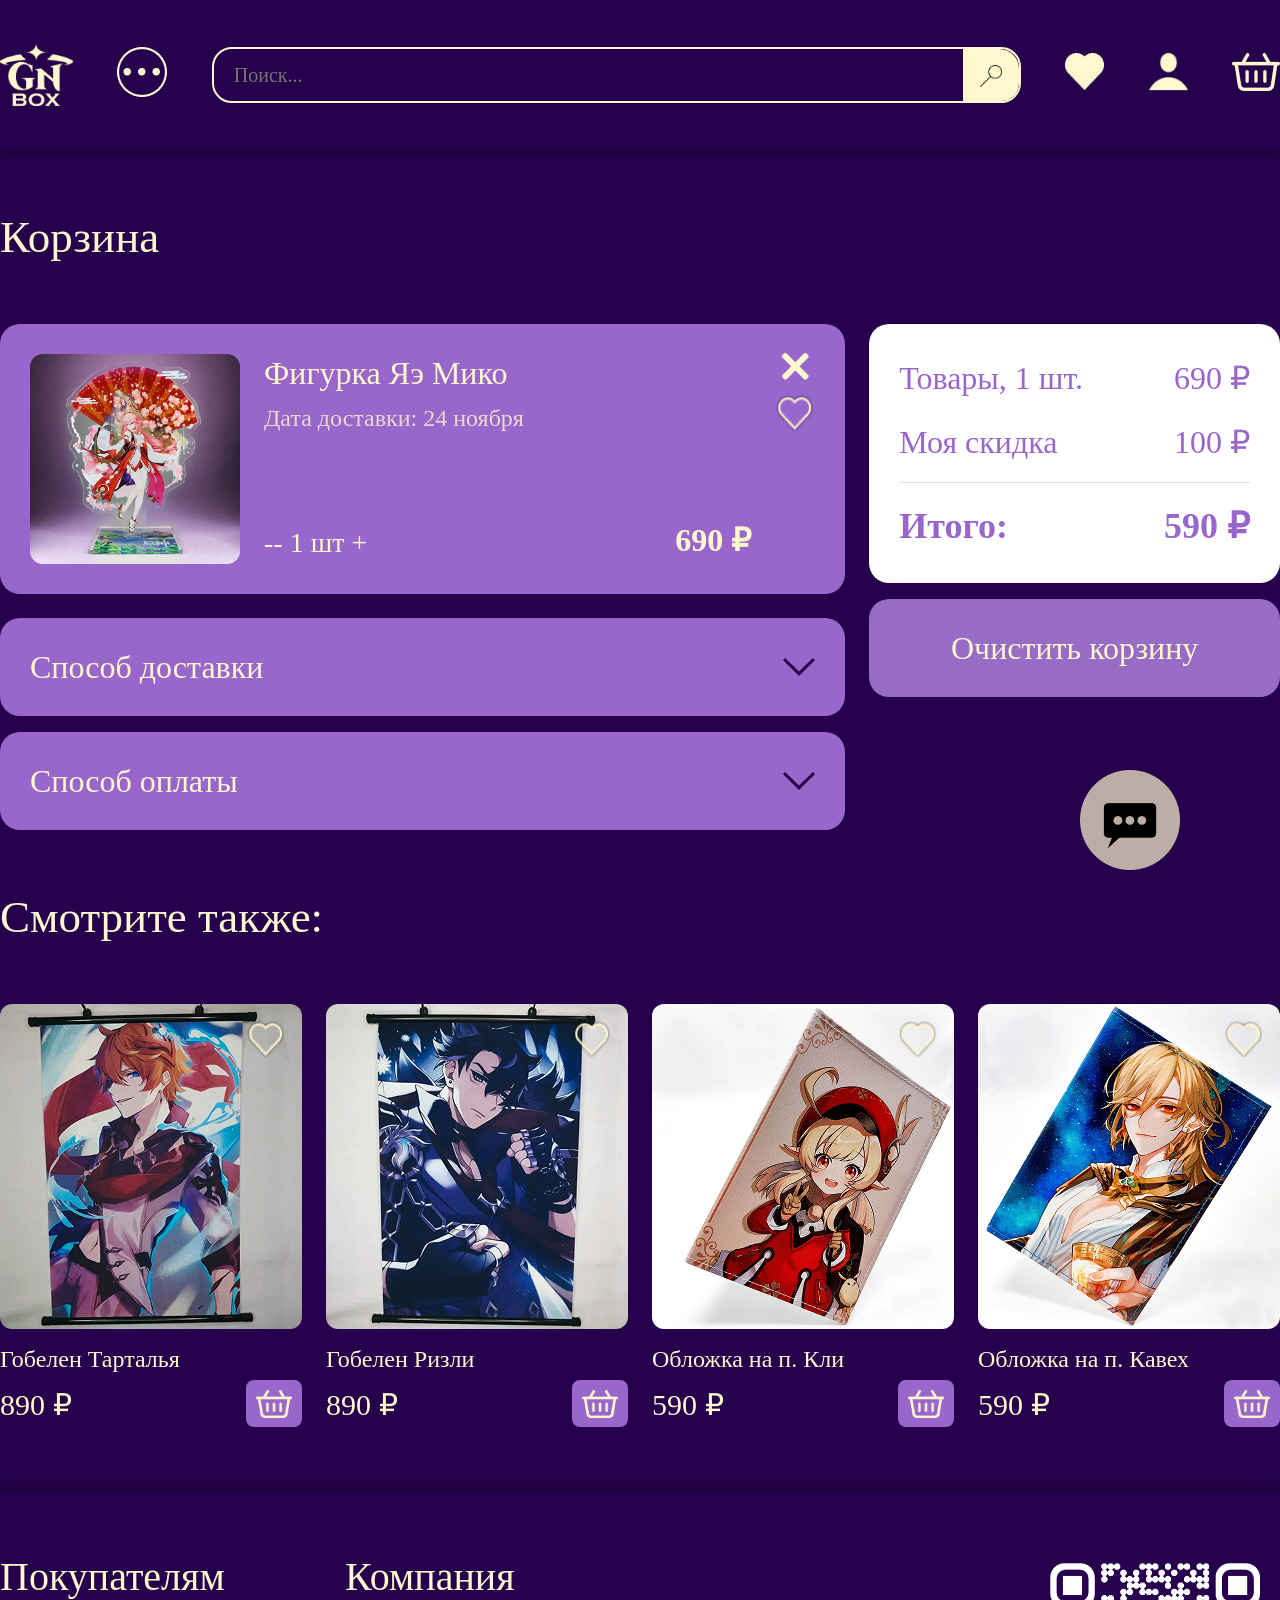
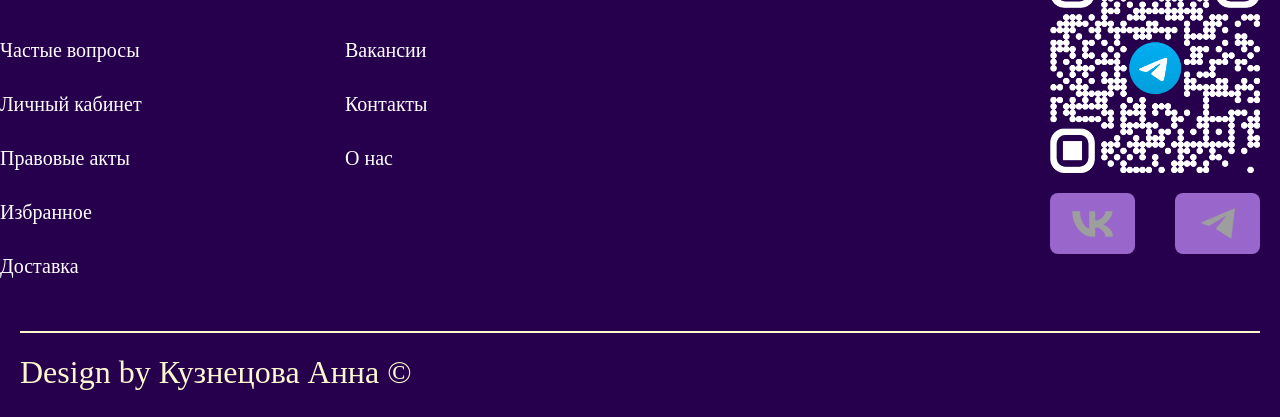
<file: 3_Basket.html>
<!DOCTYPE html>
<html lang="ru">
<head>
    <meta charset="UTF-8">
    <title>Genshin BOX</title>
    <link href="https://cdn.jsdelivr.net/npm/bootstrap@5.3.0/dist/css/bootstrap.min.css" rel="stylesheet">
    <link rel="stylesheet" href="styles/basket.css">
</head>
<body>
<!-- Навигация -->
    <nav>
        <ul>
            <li>
                <a href="index.html" class="nav-logo">
                    <img src="./Images/Logo_def.png" alt="Логотип" class="nav-logo-def">
                    <img src="./Images/Logo_hover.png" alt="Логотип" class="nav-logo-hover">
                </a>
            </li> 
            <li>
                <div class="burger-container">
                    <button class="nav-burger" id="burgerBtn">
                        <img src="./Images/B_def.png" alt="Меню" class="nav-burger-def">
                        <img src="./Images/B_hover.png" alt="Меню" class="nav-burger-hover">
                        <img src="./Images/B_click.png" alt="Меню" class="nav-burger-click">
                    </button>

                    <div class="burger-menu" id="burgerMenu">
                        <a href="index.html">Главная</a>
                        <a href="#">О нас</a>
                        <a href="#">Доставка</a>
                    </div>
                </div>
            </li>
            <li>
                <div class="search-container">
                    <input type="text" placeholder="Поиск..." class="search-input">
                    <button class="search-btn">
                        <img src="./Images/search-icon.png" alt="Найти">
                    </button>
                </div>
            </li> 
            <li>
                <a href="4_Lovely.html" class="nav-logo">
                    <img src="./Images/Lovely_def.png" alt="Избранное" class="nav-Lovely-def">
                    <img src="./Images/Lovely_hover.png" alt="Избранное" class="nav-Lovely-hover">
                </a>
            </li> 
            <li>
                <a href="#" class="nav-logo">
                    <img src="./Images/LK_def.png" alt="Личный кабинет" class="nav-LK-def">
                    <img src="./Images/LK_hover.png" alt="Личный кабинет" class="nav-LK-hover">
                </a>    
            </li> 
            <li>
                <a href="3_Basket.html" class="nav-logo">
                    <img src="./Images/Basket_def.png" alt="Корзина" class="nav-Basket-def">
                    <img src="./Images/Basket_hover.png" alt="Корзина" class="nav-Basket-hover">
                </a>
            </li> 
        </ul>
    </nav>

    <main>
        <section id="catalog">
            <h1 class="zag-main-basket">Корзина</h1>
        </section>

        <!-- Bootstrap версия корзины -->
        <div class="container-fluid">
            <div class="row g-4">
                <!-- Левая колонка (66%) -->
                <div class="col-lg-8">
                    <!-- Карточка товара -->
                    <div class="card basket-item mb-4">
                        <div class="card-body">
                            <div class="row align-items-start">
                                <div class="col-auto">
                                    <div class="basket-item-image">
                                        <img src="./Images/1_Y_Miko.png" alt="Фигурка Яэ Мико" class="img-fluid rounded">
                                    </div>
                                </div>
                                <div class="col">
                                    <div class="basket-item-details h-100 d-flex flex-column">
                                        <h3 class="basket-item-title mb-2">Фигурка Яэ Мико</h3>
                                        <p class="basket-item-delivery">Дата доставки: 24 ноября</p>
                                        <div class="basket-item-bottom mt-auto">
                                            <div class="d-flex justify-content-between align-items-end">
                                                <div class="basket-item-quantity">-- 1 шт +</div>
                                                <div class="basket-item-price">690 ₽</div>
                                            </div>
                                        </div>
                                    </div>
                                </div>
                                <div class="col-auto">
                                    <div class="basket-item-actions d-flex flex-column gap-3">
                                        <button class="delete-btn btn p-0">
                                            <img src="./Images/cross.png" alt="Удалить">
                                        </button>
                                        <button class="heart-btn-bootstrap position-relative top-0 end-0 p-0 border-0 bg-transparent">
                                            <img src="./Images/heart_def.png" alt="В избранное" class="heart-def-bootstrap">
                                            <img src="./Images/heart_hov.png" alt="В избранное" class="heart-hov-bootstrap">
                                            <img src="./Images/heart_click.png" alt="В избранное" class="heart-click-bootstrap">
                                            <img src="./Images/heart_click_hov.png" alt="В избранное" class="heart-click-hov-bootstrap">
                                        </button>
                                    </div>
                                </div>
                            </div>
                        </div>
                    </div>
                    
                    <!-- Способ доставки -->
                    <div class="card dropdown-section mb-3">
                        <div class="card-body">
                            <button class="dropdown-header w-100 text-start border-0 bg-transparent p-0 d-flex justify-content-between align-items-center" 
                                    type="button" 
                                    data-bs-toggle="collapse" 
                                    data-bs-target="#deliveryMenu" 
                                    aria-expanded="false" 
                                    aria-controls="deliveryMenu">
                                <span class="dropdown-title">Способ доставки</span>
                                <img src="./Images/knopka.png" alt="Развернуть" class="dropdown-arrow">
                            </button>
                            <div class="collapse" id="deliveryMenu">
                                <div class="dropdown-content mt-3"> <!-- Изменено с dropdown-menu на dropdown-content -->
                                    <div class="dropdown-option">Курьерская доставка</div>
                                    <div class="dropdown-option">Самовывоз из пункта выдачи</div>
                                    <div class="dropdown-option">Почта России</div>
                                    <div class="dropdown-option">СДЭК</div>
                                </div>
                            </div>
                        </div>
                    </div>

                    <!-- Способ оплаты -->
                    <div class="card dropdown-section">
                        <div class="card-body">
                            <button class="dropdown-header w-100 text-start border-0 bg-transparent p-0 d-flex justify-content-between align-items-center" 
                                    type="button" 
                                    data-bs-toggle="collapse" 
                                    data-bs-target="#paymentMenu" 
                                    aria-expanded="false" 
                                    aria-controls="paymentMenu">
                                <span class="dropdown-title">Способ оплаты</span>
                                <img src="./Images/knopka.png" alt="Развернуть" class="dropdown-arrow">
                            </button>
                            <div class="collapse" id="paymentMenu">
                                <div class="dropdown-content mt-3">
                                    <div class="dropdown-option">Банковская карта</div>
                                    <div class="dropdown-option">Наличными при получении</div>
                                    <div class="dropdown-option">СБП</div>
                                    <div class="dropdown-option">Электронные кошельки</div>
                                </div>
                            </div>
                        </div>
                    </div>
                </div>
                
                <!-- Правая колонка (33%) -->
                <div class="col-lg-4">
                    <div class="sticky-top" style="top: 170px;">
                        <!-- Итоговая сумма -->
                        <div class="card order-summary mb-3">
                            <div class="card-body d-flex flex-column h-100">
                                <div class="summary-rows flex-grow-1">
                                    <div class="summary-row d-flex justify-content-between mb-3">
                                        <span class="summary-label">Товары, 1 шт.</span>
                                        <span class="summary-value">690 ₽</span>
                                    </div>
                                    <div class="summary-row d-flex justify-content-between mb-3">
                                        <span class="summary-label ">Моя скидка</span>
                                        <span class="summary-value">100 ₽</span>
                                    </div>
                                </div>
                                <div class="summary-total border-top pt-3 mt-auto">
                                    <div class="d-flex justify-content-between">
                                        <span class="summary-label">Итого:</span>
                                        <span class="summary-value">590 ₽</span>
                                    </div>
                                </div>
                            </div>
                        </div>
                        
                        <!-- Кнопка очистки -->
                        <button class="btn clear-cart-btn w-100">Очистить корзину</button>
                    </div>
                </div>
            </div>
        </div>
        
        <section id="catalog">
            <h1 class="zag-main-basket">Смотрите также:</h1>
        </section>
        
        <!-- Каталог -->
        <div class="container-fluid">
            <div class="row g-4">
                <!-- Карточка 1 -->
                <div class="col-xl-3 col-lg-4 col-md-6">
                    <div class="card product-card-bootstrap">
                        <div class="position-relative">
                            <a href="#">
                                <img src="./Images/2_Tart.png" alt="Гобелен Тарталья" class="card-img-top product-img-bootstrap">
                            </a>
                            <button class="heart-btn-bootstrap position-absolute top-0 end-0 m-3 p-0 border-0 bg-transparent">
                                <img src="./Images/heart_def.png" alt="В избранное" class="heart-def-bootstrap">
                                <img src="./Images/heart_hov.png" alt="В избранное" class="heart-hov-bootstrap">
                                <img src="./Images/heart_click.png" alt="В избранное" class="heart-click-bootstrap">
                                <img src="./Images/heart_click_hov.png" alt="В избранное" class="heart-click-hov-bootstrap">
                            </button>
                        </div>
                        <div class="card-body d-flex justify-content-between align-items-end p-3 px-0">
                            <div class="product-details-bootstrap">
                                <a href="#" class="text-decoration-none">
                                    <h5 class="product-title-bootstrap mb-2">Гобелен Тарталья</h5>
                                </a>
                                <p class="product-price-bootstrap mb-0">890 ₽</p>
                            </div>
                            <button class="basket-btn-bootstrap d-flex align-items-center justify-content-center p-2 border-0 position-relative">
                                <img src="./Images/Basket_def.png" alt="В корзину" class="basket-icon-bootstrap">
                                <span class="basket-count-bootstrap position-absolute">1</span>
                            </button>
                        </div>
                    </div>
                </div>
                
                <!-- Карточка 2 -->
                <div class="col-xl-3 col-lg-4 col-md-6">
                    <div class="card product-card-bootstrap">
                        <div class="position-relative">
                            <a href="#">
                                <img src="./Images/2_Rizly.png" alt="Гобелен Ризли" class="card-img-top product-img-bootstrap">
                            </a>
                            <button class="heart-btn-bootstrap position-absolute top-0 end-0 m-3 p-0 border-0 bg-transparent">
                                <img src="./Images/heart_def.png" alt="В избранное" class="heart-def-bootstrap">
                                <img src="./Images/heart_hov.png" alt="В избранное" class="heart-hov-bootstrap">
                                <img src="./Images/heart_click.png" alt="В избранное" class="heart-click-bootstrap">
                                <img src="./Images/heart_click_hov.png" alt="В избранное" class="heart-click-hov-bootstrap">
                            </button>
                        </div>
                        <div class="card-body d-flex justify-content-between align-items-end p-3 px-0">
                            <div class="product-details-bootstrap">
                                <a href="#" class="text-decoration-none">
                                    <h5 class="product-title-bootstrap mb-2">Гобелен Ризли</h5>
                                </a>
                                <p class="product-price-bootstrap mb-0">890 ₽</p>
                            </div>
                            <button class="basket-btn-bootstrap d-flex align-items-center justify-content-center p-2 border-0 position-relative">
                                <img src="./Images/Basket_def.png" alt="В корзину" class="basket-icon-bootstrap">
                                <span class="basket-count-bootstrap position-absolute">1</span>
                            </button>
                        </div>
                    </div>
                </div>
                
                <!-- Карточка 3 -->
                <div class="col-xl-3 col-lg-4 col-md-6">
                    <div class="card product-card-bootstrap">
                        <div class="position-relative">
                            <a href="#">
                                <img src="./Images/2_Kli.png" alt="Обложка на паспорт Кли" class="card-img-top product-img-bootstrap">
                            </a>
                            <button class="heart-btn-bootstrap position-absolute top-0 end-0 m-3 p-0 border-0 bg-transparent">
                                <img src="./Images/heart_def.png" alt="В избранное" class="heart-def-bootstrap">
                                <img src="./Images/heart_hov.png" alt="В избранное" class="heart-hov-bootstrap">
                                <img src="./Images/heart_click.png" alt="В избранное" class="heart-click-bootstrap">
                                <img src="./Images/heart_click_hov.png" alt="В избранное" class="heart-click-hov-bootstrap">
                            </button>
                        </div>
                        <div class="card-body d-flex justify-content-between align-items-end p-3 px-0">
                            <div class="product-details-bootstrap">
                                <a href="#" class="text-decoration-none">
                                    <h5 class="product-title-bootstrap mb-2">Обложка на п. Кли</h5>
                                </a>
                                <p class="product-price-bootstrap mb-0">590 ₽</p>
                            </div>
                            <button class="basket-btn-bootstrap d-flex align-items-center justify-content-center p-2 border-0 position-relative">
                                <img src="./Images/Basket_def.png" alt="В корзину" class="basket-icon-bootstrap">
                                <span class="basket-count-bootstrap position-absolute">1</span>
                            </button>
                        </div>
                    </div>
                </div>
                
                <!-- Карточка 4 -->
                <div class="col-xl-3 col-lg-4 col-md-6">
                    <div class="card product-card-bootstrap">
                        <div class="position-relative">
                            <a href="#">
                                <img src="./Images/2_Kaveh.png" alt="Обложка на паспорт Кавех" class="card-img-top product-img-bootstrap">
                            </a>
                            <button class="heart-btn-bootstrap position-absolute top-0 end-0 m-3 p-0 border-0 bg-transparent">
                                <img src="./Images/heart_def.png" alt="В избранное" class="heart-def-bootstrap">
                                <img src="./Images/heart_hov.png" alt="В избранное" class="heart-hov-bootstrap">
                                <img src="./Images/heart_click.png" alt="В избранное" class="heart-click-bootstrap">
                                <img src="./Images/heart_click_hov.png" alt="В избранное" class="heart-click-hov-bootstrap">
                            </button>
                        </div>
                        <div class="card-body d-flex justify-content-between align-items-end p-3 px-0">
                            <div class="product-details-bootstrap">
                                <a href="#" class="text-decoration-none">
                                    <h5 class="product-title-bootstrap mb-2">Обложка на п. Кавех</h5>
                                </a>
                                <p class="product-price-bootstrap mb-0">590 ₽</p>
                            </div>
                            <button class="basket-btn-bootstrap d-flex align-items-center justify-content-center p-2 border-0 position-relative">
                                <img src="./Images/Basket_def.png" alt="В корзину" class="basket-icon-bootstrap">
                                <span class="basket-count-bootstrap position-absolute">1</span>
                            </button>
                        </div>
                    </div>
                </div>
            </div>
        </div>
    </main>

    <!-- ПОДВАЛ -->
    <footer>
        <div class="footer-content">
            <section class="footer-links">
                <div class="links-column">
                    <h3 class="column-title">Покупателям</h3>
                    <a href="#" class="footer-link">Частые вопросы</a>
                    <a href="#" class="footer-link">Личный кабинет</a>
                    <a href="#" class="footer-link">Правовые акты</a>
                    <a href="4_Lovely.html" class="footer-link">Избранное</a>
                    <a href="#" class="footer-link">Доставка</a>
                </div>

                <div class="links-column">
                    <h3 class="column-title">Компания</h3>
                    <a href="#" class="footer-link">Вакансии</a>
                    <a href="#" class="footer-link">Контакты</a>
                    <a href="#" class="footer-link">О нас</a>
                </div>
            </section>

            <section class="footer-social">
                <img src="./Images/QR_W.png" alt="QR код" class="qr-code">
                <div class="social-buttons">
                    <a href="https://t.me/+6QKBQJkrBmE0NTIy" class="social-btn vk-btn">
                        <img src="./Images/VK%20logo.png" alt="VK">
                    </a>
                    <a href="https://t.me/+6QKBQJkrBmE0NTIy" class="social-btn tg-btn">
                        <img src="./Images/TG%20logo.png" alt="Telegram">
                    </a>
                </div>
            </section>
        </div>
        <div class="footer-bottom">
            <div class="footer-line"></div>
            <h3>Design by Кузнецова Анна &copy;</h3>
        </div>
    </footer>
    
    <!-- Хелп -->
    <a href="#" class="help-btn">
        <img src="./Images/Help_def.png" alt="Поддержка" class="help-def">
        <img src="./Images/Help_hov.png" alt="Поддержка" class="help-hov">
    </a>
    
    <!-- скРОЛЛ -->
    <button class="scroll-to-top" id="scrollToTop">
        <img src="./Images/Up_def.png" alt="Наверх" class="up-def">
        <img src="./Images/Up_hov.png" alt="Наверх" class="up-hov">
    </button>   
    
    <!-- СКРИПТЫ -->
    <script src="https://cdn.jsdelivr.net/npm/bootstrap@5.3.0/dist/js/bootstrap.bundle.min.js"></script>
    
    <script>
        // Бургер-меню
        var isMenuOpen = false;
        var burgerBtn = document.getElementById('burgerBtn');
        var burgerMenu = document.getElementById('burgerMenu');

        burgerBtn.addEventListener('click', function(e) {
            e.stopPropagation();

            isMenuOpen = !isMenuOpen;

            if (isMenuOpen) {
                burgerMenu.classList.add('active');
                burgerBtn.classList.add('active');
            } else {
                burgerMenu.classList.remove('active');
                burgerBtn.classList.remove('active');
            }
        });

        document.addEventListener('click', function(e) {
            if (!burgerBtn.contains(e.target) && !burgerMenu.contains(e.target)) {
                burgerMenu.classList.remove('active');
                burgerBtn.classList.remove('active');
                isMenuOpen = false;
            }
        });

        // Корзина и Избранное
        document.addEventListener('DOMContentLoaded', function() {
            // Сердечки для карточек Bootstrap
            document.querySelectorAll('.heart-btn-bootstrap').forEach(heartBtn => {
                heartBtn.addEventListener('click', function(e) {
                    e.preventDefault();
                    e.stopPropagation();
                    this.classList.toggle('active');
                });
            });

            // Корзины для карточек Bootstrap
            document.querySelectorAll('.basket-btn-bootstrap').forEach(basketBtn => {
                basketBtn.addEventListener('click', function(e) {
                    e.preventDefault();
                    e.stopPropagation();
                    this.classList.toggle('active');
                });
            });
        });

        // Кнопка скролла наверх
        document.addEventListener('DOMContentLoaded', function() {
            const scrollBtn = document.getElementById('scrollToTop');
            const stopPosition = 500;

            window.addEventListener('scroll', function() {
                const scrollPosition = window.pageYOffset;
                const windowHeight = window.innerHeight;
                const documentHeight = document.documentElement.scrollHeight;
                const distanceFromBottom = documentHeight - (scrollPosition + windowHeight);

                if (scrollPosition > 300) {
                    scrollBtn.classList.add('show');
                    if (distanceFromBottom < stopPosition) {
                        scrollBtn.classList.add('stopped');
                    } else {
                        scrollBtn.classList.remove('stopped');
                    }
                } else {
                    scrollBtn.classList.remove('show');
                    scrollBtn.classList.remove('stopped');
                }
            });

            scrollBtn.addEventListener('click', function() {
                window.scrollTo({
                    top: 0,
                    behavior: 'smooth'
                });
            });
        });
    </script>
    
</body>

</html>
</file>
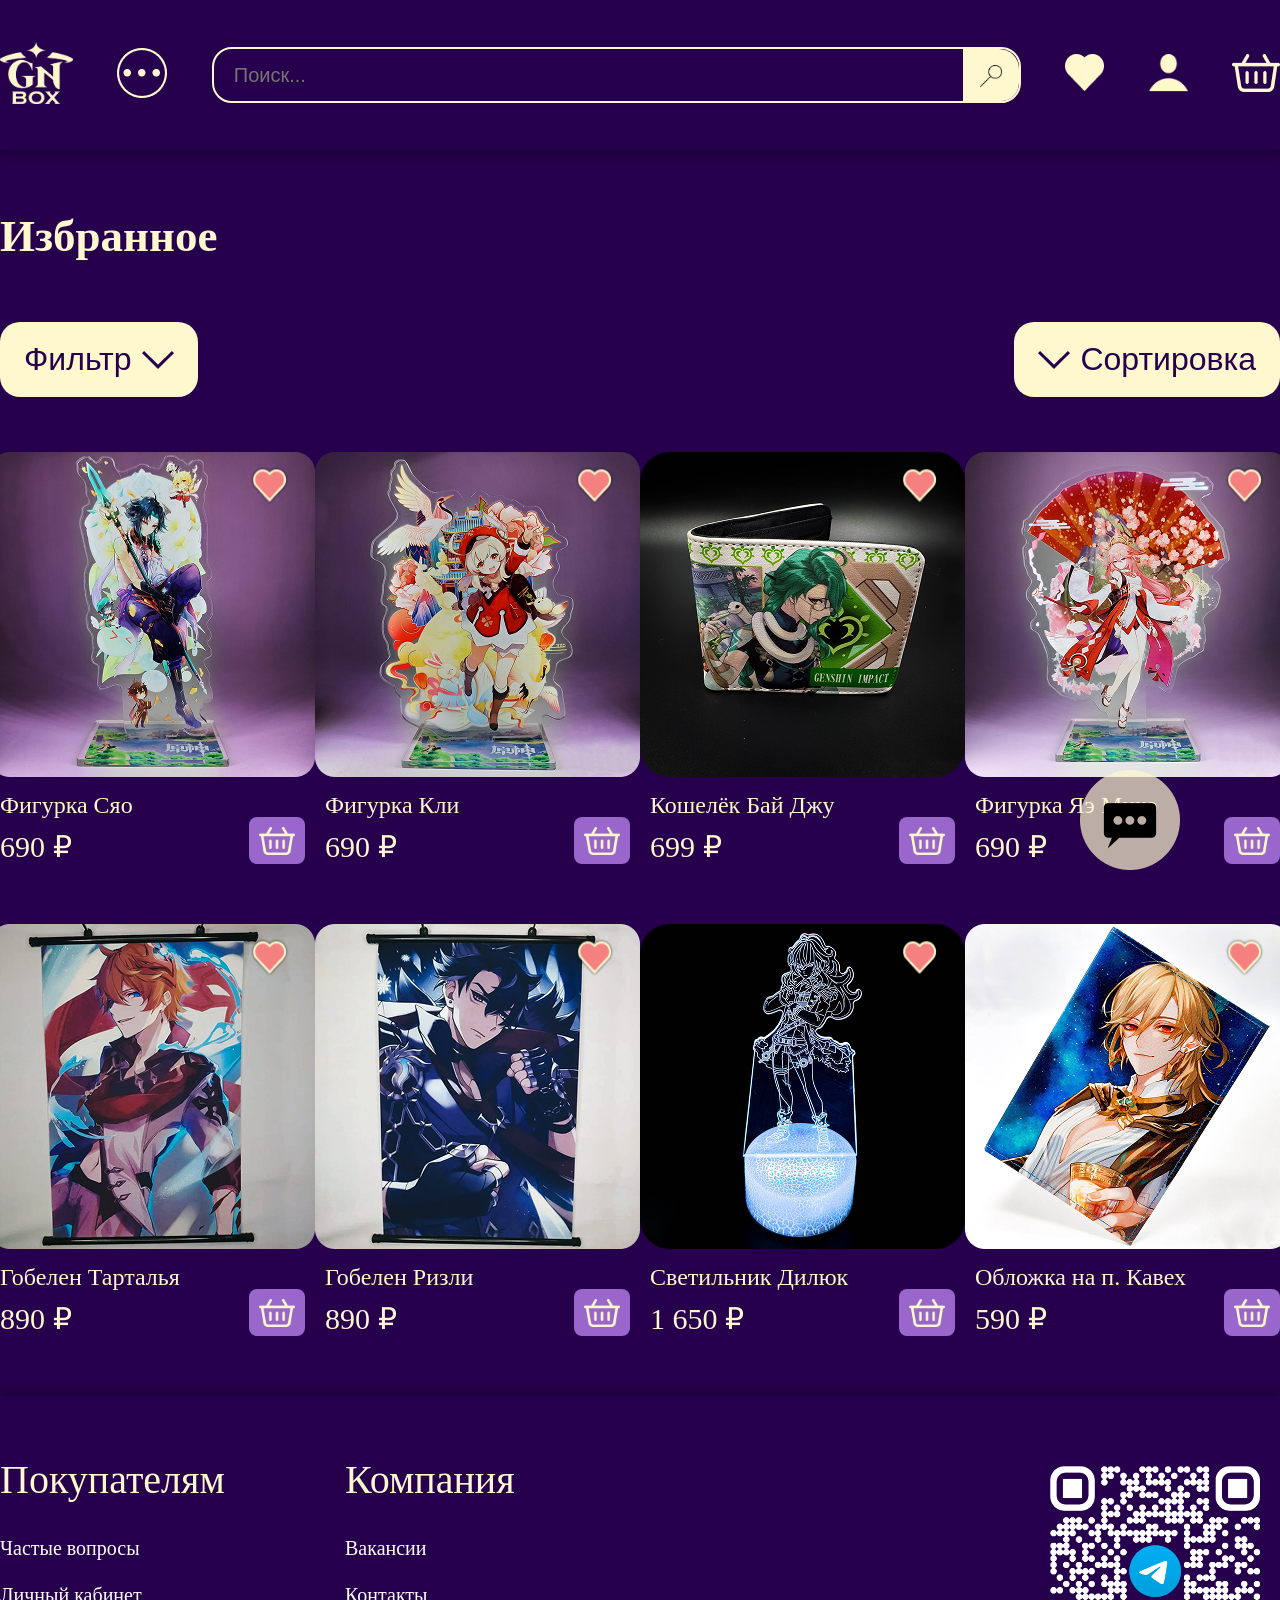
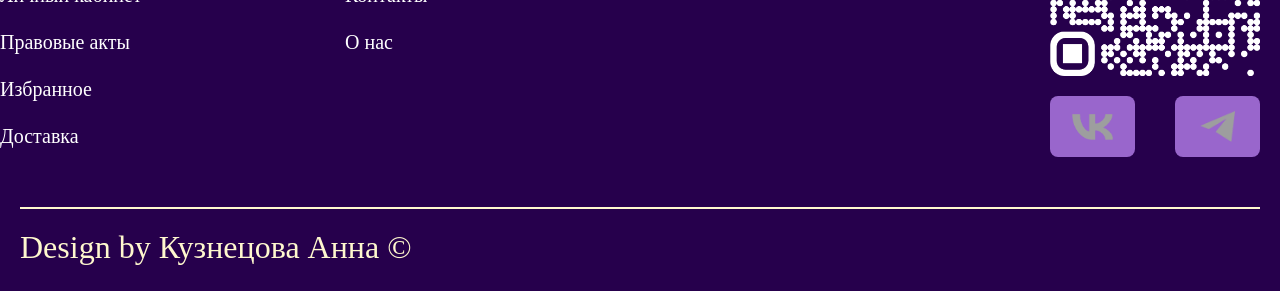
<file: 4_Lovely.html>
<!DOCTYPE html>
<html lang="ru">
<head>
    <meta charset="UTF-8">
    <title>Genshin BOX</title>
    <link rel="stylesheet" href="styles/lovely.css">
</head>
<body>
<!-- Навигация -->
    <nav>
        <ul>
            <li>
                <a href="index.html" class="nav-logo">
                    <img src="./Images/Logo_def.png" alt="Логотип" class="nav-logo-def">
                    <img src="./Images/Logo_hover.png" alt="Логотип" class="nav-logo-hover">
                </a>
            </li> 
            <li>
                <div class="burger-container">
                    <button class="nav-burger burger-btn">
                        <img src="./Images/B_def.png" alt="Меню" class="nav-burger-def">
                        <img src="./Images/B_hover.png" alt="Меню" class="nav-burger-hover">
                        <img src="./Images/B_click.png" alt="Меню" class="nav-burger-click">
                    </button>

                    <div class="burger-menu burger-content">
                        <a href="index.html">Главная</a>
                        <a href="#">О нас</a>
                        <a href="#">Доставка</a>
                    </div>
                </div>
            </li>
            <li>
                <div class="search-container">
                    <input type="text" placeholder="Поиск..." class="search-input">
                    <button class="search-btn">
                        <img src="./Images/search-icon.png" alt="Найти">
                    </button>
                </div>
            </li> 
            <li>
                <a href="4_Lovely.html" class="nav-logo">
                    <img src="./Images/Lovely_def.png" alt="Избранное" class="nav-Lovely-def">
                    <img src="./Images/Lovely_hover.png" alt="Избранное" class="nav-Lovely-hover">
                </a>
            </li> 
            <li>
                <a href="#" class="nav-logo">
                    <img src="./Images/LK_def.png" alt="Личный кабинет" class="nav-LK-def">
                    <img src="./Images/LK_hover.png" alt="Личный кабинет" class="nav-LK-hover">
                </a>    
            </li> 
            <li>
                <a href="3_Basket.html" class="nav-logo">
                    <img src="./Images/Basket_def.png" alt="Корзина" class="nav-Basket-def">
                    <img src="./Images/Basket_hover.png" alt="Корзина" class="nav-Basket-hover">
                </a>
            </li> 
        </ul>
    </nav>

    <main>        
        <section id="catalog">
            <h1 class="zag-main-lovely">Избранное</h1>
        </section>
        
<!-- ФИЛЬТР И СОРТИРОВКА -->
        <div class="filter-sort-container">
        <!-- Кнопка Фильтр -->
        <div class="filter-wrapper">
                <button class="filter-btn filter-toggle">
                    <span>Фильтр</span>
                    <img src="./Images/knopka.png" alt="▼" class="filter-arrow">
                </button>
                <div class="filter-menu filter-content">
                    <div class="filter-columns">
                        <!-- Колонка 1 -->
                        <div class="filter-column">
                            <h3>Размер:</h3>
                            <div class="filter-item">
                                <span class="filter-option">38x34см</span>
                                <span class="filter-count">8</span>
                            </div>
                            <div class="filter-item">
                                <span class="filter-option">41x33см</span>
                                <span class="filter-count">3</span>
                            </div>
                            <div class="filter-item">
                                <span class="filter-option">42x34см</span>
                                <span class="filter-count">4</span>
                            </div>
                            <div class="filter-item">
                                <span class="filter-option">36x34см</span>
                                <span class="filter-count">5</span>
                            </div>
                            <div class="filter-item">
                                <span class="filter-option">40x35см</span>
                                <span class="filter-count">2</span>
                            </div>
                            <div class="filter-item">
                                <span class="filter-option show-all">Показать все</span>
                            </div>
                        </div>

                        <!-- Колонка 2 -->
                        <div class="filter-column">
                            <h3>Тип фигурки:</h3>
                            <div class="filter-item">
                                <span class="filter-option">Акриловая</span>
                                <span class="filter-count">155</span>
                            </div>
                            <div class="filter-item">
                                <span class="filter-option">Полноразмерная</span>
                                <span class="filter-count">87</span>
                            </div>
                        </div>

                        <!-- Колонка 3 -->
                        <div class="filter-column">
                            <h3>Декоративные элементы:</h3>
                            <div class="filter-item">
                                <span class="filter-option">Принт</span>
                                <span class="filter-count">2</span>
                            </div>
                            <div class="filter-item">
                                <span class="filter-option">Принт на груди</span>
                                <span class="filter-count">16</span>
                            </div>
                        </div>
                    </div>
                </div>
            </div>

            <!-- Кнопка Сортировка -->
            <div class="sort-wrapper">
                <button class="sort-btn sort-toggle">
                    <img src="./Images/knopka.png" alt="▼" class="sort-arrow">
                    <span>Сортировка</span>
                </button>
                <div class="sort-menu sort-content">
                    <div class="sort-option">По возрастанию цены</div>
                    <div class="sort-option">По убыванию цены</div>
                </div>
            </div>
        </div>
        
<!-- КАРТОЧКИ ТОВАРОВ -->
        <div class="product-catalog">
            <!-- Первая строка -->
            <!-- 1 -->
            <section class="product-card">
                <div class="product-image">
                    <a href="#">
                        <img src="./Images/1_Syao.png" alt="Фигурка Сяо" class="product-img">
                    </a>
                    <button class="heart-btn">
                        <img src="./Images/heart_def.png" alt="В избранное" class="heart-def">
                        <img src="./Images/heart_hov.png" alt="В избранное" class="heart-hov">
                        <img src="./Images/heart_click.png" alt="В избранное" class="heart-click">
                        <img src="./Images/heart_click_hov.png" alt="В избранное" class="heart-click-hov">
                    </button>
                </div>

                <div class="product-info">
                    <div class="product-details">
                        <a href="#"><h3 class="product-title">Фигурка Сяо</h3></a>
                        <p class="product-price">690 ₽</p>
                    </div>

                    <div class="product-actions">
                        <button class="basket-btn">
                            <img src="./Images/Basket_def.png" alt="В корзину" class="basket-icon">
                            <span class="basket-count">1</span>
                        </button>
                    </div>
                </div>
            </section>
            <!-- 2 -->
            <section class="product-card">
                <div class="product-image">
                    <a href="#">
                        <img src="./Images/1_Kli.png" alt="Фигурка Кли" class="product-img">
                    </a>
                    <button class="heart-btn">
                        <img src="./Images/heart_def.png" alt="В избранное" class="heart-def">
                        <img src="./Images/heart_hov.png" alt="В избранное" class="heart-hov">
                        <img src="./Images/heart_click.png" alt="В избранное" class="heart-click">
                        <img src="./Images/heart_click_hov.png" alt="В избранное" class="heart-click-hov">
                    </button>
                </div>

                <div class="product-info">
                    <div class="product-details">
                        <a href="#"><h3 class="product-title">Фигурка Кли</h3></a>
                        <p class="product-price">690 ₽</p>
                    </div>

                    <div class="product-actions">
                        <button class="basket-btn">
                            <img src="./Images/Basket_def.png" alt="В корзину" class="basket-icon">
                            <span class="basket-count">1</span>
                        </button>
                    </div>
                </div>
            </section>
            <!-- 3 -->
            <section class="product-card">
                <div class="product-image">
                    <a href="#">
                        <img src="./Images/3_B_Jy.png" alt="Кошелёк Бай Джу" class="product-img">
                    </a>
                    <button class="heart-btn">
                        <img src="./Images/heart_def.png" alt="В избранное" class="heart-def">
                        <img src="./Images/heart_hov.png" alt="В избранное" class="heart-hov">
                        <img src="./Images/heart_click.png" alt="В избранное" class="heart-click">
                        <img src="./Images/heart_click_hov.png" alt="В избранное" class="heart-click-hov">
                    </button>
                </div>

                <div class="product-info">
                    <div class="product-details">
                        <a href="#"><h3 class="product-title">Кошелёк Бай Джу</h3></a>
                        <p class="product-price">699 ₽</p>
                    </div>

                    <div class="product-actions">
                        <button class="basket-btn">
                            <img src="./Images/Basket_def.png" alt="В корзину" class="basket-icon">
                            <span class="basket-count">1</span>
                        </button>
                    </div>
                </div>
            </section>
            <!-- 4 -->
            <section class="product-card">
                <div class="product-image">
                    <a href="#">
                        <img src="./Images/1_Y_Miko.png" alt="Фигурка Яэ Мико" class="product-img">
                    </a>
                    <button class="heart-btn">
                        <img src="./Images/heart_def.png" alt="В избранное" class="heart-def">
                        <img src="./Images/heart_hov.png" alt="В избранное" class="heart-hov">
                        <img src="./Images/heart_click.png" alt="В избранное" class="heart-click">
                        <img src="./Images/heart_click_hov.png" alt="В избранное" class="heart-click-hov">
                    </button>
                </div>

                <div class="product-info">
                    <div class="product-details">
                        <a href="#"><h3 class="product-title">Фигурка Яэ Мико</h3></a>
                        <p class="product-price">690 ₽</p>
                    </div>

                    <div class="product-actions">
                        <button class="basket-btn">
                            <img src="./Images/Basket_def.png" alt="В корзину" class="basket-icon">
                            <span class="basket-count">1</span>
                        </button>
                    </div>
                </div>
            </section>
            <!-- Вторая строка -->
            <!-- 5 -->
            <section class="product-card">
                <div class="product-image">
                    <a href="#">
                        <img src="./Images/2_Tart.png" alt="Гобелен Тарталья" class="product-img">
                    </a>
                    <button class="heart-btn">
                        <img src="./Images/heart_def.png" alt="В избранное" class="heart-def">
                        <img src="./Images/heart_hov.png" alt="В избранное" class="heart-hov">
                        <img src="./Images/heart_click.png" alt="В избранное" class="heart-click">
                        <img src="./Images/heart_click_hov.png" alt="В избранное" class="heart-click-hov">
                    </button>
                </div>

                <div class="product-info">
                    <div class="product-details">
                        <a href="#"><h3 class="product-title">Гобелен Тарталья</h3></a>
                        <p class="product-price">890 ₽</p>
                    </div>

                    <div class="product-actions">
                        <button class="basket-btn">
                            <img src="./Images/Basket_def.png" alt="В корзину" class="basket-icon">
                            <span class="basket-count">1</span>
                        </button>
                    </div>
                </div>
            </section>
            <!-- 6 -->
            <section class="product-card">
                <div class="product-image">
                    <a href="#">
                        <img src="./Images/2_Rizly.png" alt="Гобелен Ризли" class="product-img">
                    </a>
                    <button class="heart-btn">
                        <img src="./Images/heart_def.png" alt="В избранное" class="heart-def">
                        <img src="./Images/heart_hov.png" alt="В избранное" class="heart-hov">
                        <img src="./Images/heart_click.png" alt="В избранное" class="heart-click">
                        <img src="./Images/heart_click_hov.png" alt="В избранное" class="heart-click-hov">
                    </button>
                </div>

                <div class="product-info">
                    <div class="product-details">
                        <a href="#"><h3 class="product-title">Гобелен Ризли</h3></a>
                        <p class="product-price">890 ₽</p>
                    </div>

                    <div class="product-actions">
                        <button class="basket-btn">
                            <img src="./Images/Basket_def.png" alt="В корзину" class="basket-icon">
                            <span class="basket-count">1</span>
                        </button>
                    </div>
                </div>
            </section>
            <!-- 7 -->
            <section class="product-card">
                <div class="product-image">
                    <a href="#">
                        <img src="./Images/3_Diluk.png" alt="Светильник Дилюк" class="product-img">
                    </a>
                    <button class="heart-btn">
                        <img src="./Images/heart_def.png" alt="В избранное" class="heart-def">
                        <img src="./Images/heart_hov.png" alt="В избранное" class="heart-hov">
                        <img src="./Images/heart_click.png" alt="В избранное" class="heart-click">
                        <img src="./Images/heart_click_hov.png" alt="В избранное" class="heart-click-hov">
                    </button>
                </div>

                <div class="product-info">
                    <div class="product-details">
                        <a href="#"><h3 class="product-title">Светильник Дилюк</h3></a>
                        <p class="product-price">1 650 ₽</p>
                    </div>

                    <div class="product-actions">
                        <button class="basket-btn">
                            <img src="./Images/Basket_def.png" alt="В корзину" class="basket-icon">
                            <span class="basket-count">1</span>
                        </button>
                    </div>
                </div>
            </section>
            <!-- 8 -->
            <section class="product-card">
                <div class="product-image">
                    <a href="#">
                        <img src="./Images/2_Kaveh.png" alt="Обложка на паспорт Кавех" class="product-img">
                    </a>
                    <button class="heart-btn">
                        <img src="./Images/heart_def.png" alt="В избранное" class="heart-def">
                        <img src="./Images/heart_hov.png" alt="В избранное" class="heart-hov">
                        <img src="./Images/heart_click.png" alt="В избранное" class="heart-click">
                        <img src="./Images/heart_click_hov.png" alt="В избранное" class="heart-click-hov">
                    </button>
                </div>

                <div class="product-info">
                    <div class="product-details">
                        <a href="#"><h3 class="product-title">Обложка на п. Кавех</h3></a>
                        <p class="product-price">590 ₽</p>
                    </div>

                    <div class="product-actions">
                        <button class="basket-btn">
                            <img src="./Images/Basket_def.png" alt="В корзину" class="basket-icon">
                            <span class="basket-count">1</span>
                        </button>
                    </div>
                </div>
            </section>
            
        </div>
    </main>

<!-- ПОДВАЛ -->
    
    <footer>
        <div class="footer-content">
            <section class="footer-links">
                <div class="links-column">
                    <h3 class="column-title">Покупателям</h3>
                    <a href="#" class="footer-link">Частые вопросы</a>
                    <a href="#" class="footer-link">Личный кабинет</a>
                    <a href="#" class="footer-link">Правовые акты</a>
                    <a href="4_Lovely.html" class="footer-link">Избранное</a>
                    <a href="#" class="footer-link">Доставка</a>
                </div>

                <div class="links-column">
                    <h3 class="column-title">Компания</h3>
                    <a href="#" class="footer-link">Вакансии</a>
                    <a href="#" class="footer-link">Контакты</a>
                    <a href="#" class="footer-link">О нас</a>
                </div>
            </section>

            <section class="footer-social">
                <img src="./Images/QR_W.png" alt="QR код" class="qr-code">
                <div class="social-buttons">
                    <a href="https://t.me/+6QKBQJkrBmE0NTIy" class="social-btn vk-btn">
                        <img src="./Images/VK%20logo.png" alt="VK">
                    </a>
                    <a href="https://t.me/+6QKBQJkrBmE0NTIy" class="social-btn tg-btn">
                        <img src="./Images/TG%20logo.png" alt="Telegram">
                    </a>
                </div>
            </section>
        </div>
        <div class="footer-bottom">
            <div class="footer-line"></div>
            <h3>Design by Кузнецова Анна &copy;</h3>
        </div>
         
    </footer>
    
    <!-- СКРИПТЫ -->
    <script>
        document.addEventListener('DOMContentLoaded', function() {
            // Бургер-меню
            document.querySelectorAll('.burger-btn').forEach(burgerBtn => {
                const burgerMenu = burgerBtn.closest('.burger-container').querySelector('.burger-content');
                let isMenuOpen = false;

                burgerBtn.addEventListener('click', function(e) {
                    e.stopPropagation();
                    isMenuOpen = !isMenuOpen;

                    if (isMenuOpen) {
                        burgerMenu.classList.add('active');
                        burgerBtn.classList.add('active');
                    } else {
                        burgerMenu.classList.remove('active');
                        burgerBtn.classList.remove('active');
                    }
                });

                document.addEventListener('click', function(e) {
                    if (!burgerBtn.contains(e.target) && !burgerMenu.contains(e.target)) {
                        burgerMenu.classList.remove('active');
                        burgerBtn.classList.remove('active');
                        isMenuOpen = false;
                    }
                });
            });

            // Фильтр и сортировка
            document.querySelectorAll('.filter-toggle').forEach(filterBtn => {
                const filterMenu = filterBtn.closest('.filter-wrapper').querySelector('.filter-content');
                let filterOpen = false;

                filterBtn.addEventListener('click', function(e) {
                    e.stopPropagation();
                    filterOpen = !filterOpen;

                    if (filterOpen) {
                        filterMenu.classList.add('active');
                        filterBtn.classList.add('active');
                        // Закрываем сортировку если открыта
                        document.querySelectorAll('.sort-content').forEach(menu => {
                            menu.classList.remove('active');
                        });
                        document.querySelectorAll('.sort-toggle').forEach(btn => {
                            btn.classList.remove('active');
                        });
                    } else {
                        filterMenu.classList.remove('active');
                        filterBtn.classList.remove('active');
                    }
                });
            });

            document.querySelectorAll('.sort-toggle').forEach(sortBtn => {
                const sortMenu = sortBtn.closest('.sort-wrapper').querySelector('.sort-content');
                let sortOpen = false;

                sortBtn.addEventListener('click', function(e) {
                    e.stopPropagation();
                    sortOpen = !sortOpen;

                    if (sortOpen) {
                        sortMenu.classList.add('active');
                        sortBtn.classList.add('active');
                        // Закрываем фильтр если открыт
                        document.querySelectorAll('.filter-content').forEach(menu => {
                            menu.classList.remove('active');
                        });
                        document.querySelectorAll('.filter-toggle').forEach(btn => {
                            btn.classList.remove('active');
                        });
                    } else {
                        sortMenu.classList.remove('active');
                        sortBtn.classList.remove('active');
                    }
                });
            });

            // Клик по опциям фильтра
            document.querySelectorAll('.filter-option').forEach(option => {
                option.addEventListener('click', function() {
                    this.classList.toggle('active');
                });
            });

            // Клик по опциям сортировки
            document.querySelectorAll('.sort-option').forEach(option => {
                option.addEventListener('click', function() {
                    document.querySelectorAll('.sort-option').forEach(opt => {
                        opt.classList.remove('active');
                    });
                    this.classList.add('active');
                });
            });

            // Закрытие при клике вне области
            document.addEventListener('click', function() {
                document.querySelectorAll('.filter-content').forEach(menu => {
                    menu.classList.remove('active');
                });
                document.querySelectorAll('.filter-toggle').forEach(btn => {
                    btn.classList.remove('active');
                });
                document.querySelectorAll('.sort-content').forEach(menu => {
                    menu.classList.remove('active');
                });
                document.querySelectorAll('.sort-toggle').forEach(btn => {
                    btn.classList.remove('active');
                });
            });

            // Предотвращаем закрытие при клике внутри меню
            document.querySelectorAll('.filter-content, .sort-content').forEach(menu => {
                menu.addEventListener('click', function(e) {
                    e.stopPropagation();
                });
            });

            // Сердечки для всех карточек
            document.querySelectorAll('.heart-btn').forEach(heartBtn => {
                heartBtn.classList.add('active');

                heartBtn.addEventListener('click', function(e) {
                    e.preventDefault();
                    e.stopPropagation();
                    this.classList.toggle('active');
                });
            });

            // Корзины для всех карточек
            document.querySelectorAll('.basket-btn').forEach(basketBtn => {
                basketBtn.addEventListener('click', function(e) {
                    e.preventDefault();
                    e.stopPropagation();
                    this.classList.toggle('active');
                });
            });

            // Скролл наверх
            const scrollBtn = document.querySelector('.scroll-top-btn');

            if (scrollBtn) {
                window.addEventListener('scroll', function() {
                    const scrollPosition = window.pageYOffset;
                    
                    if (scrollPosition > 300) {
                        scrollBtn.classList.add('show');
                    } else {
                        scrollBtn.classList.remove('show');
                    }
                });

                scrollBtn.addEventListener('click', function() {
                    window.scrollTo({
                        top: 0,
                        behavior: 'smooth'
                    });
                });
            }
        });
    </script>
    
    <!-- Хелп -->
    
    <a href="#" class="help-btn">
        <img src="./Images/Help_def.png" alt="Поддержка" class="help-def">
        <img src="./Images/Help_hov.png" alt="Поддержка" class="help-hov">
    </a>
    
    <!-- скРОЛЛЛЛЛ -->
    
    <button class="scroll-to-top scroll-top-btn">
        <img src="./Images/Up_def.png" alt="Наверх" class="up-def">
        <img src="./Images/Up_hov.png" alt="Наверх" class="up-hov">
    </button>   
    
</body>

</html>
</file>
<file: styles/basket.css>
* {
    margin: 0;
    padding: 0;
    box-sizing: border-box;
}

body {
    font-family: 'Raleway';
    background-color: #26004C;
    color: #FFF8CE;
    margin: 0;
    padding: 0;
    padding-top: 150px;
}

main {
    margin: 0 auto;
    max-width: 1360px;
    width: 100%;
}

/* Навигация */
nav {
    position: fixed;
    top: 0;
    left: 0;
    width: 100%;
    height: 150px;
    background: #26004C;
    z-index: 1000;
    box-shadow: 0 4px 10px rgba(0, 0, 0, 0.3);
}

nav ul {
    padding-top: 44px;
    padding-bottom: 44px;
    padding-left: 0px;
    margin: 0 auto;
    max-width: 1360px;
    width: 100%;
    list-style: none;
    text-align: center;
    background-color: #26004C;
    display: flex;
    flex-wrap: nowrap;
    justify-content: space-between;
    align-items: center;
    height: 100%;
}

nav li {
    display: inline;
}

/* Логотип */
.nav-logo {
    display: inline-block;
    position: relative;
    align-items: center;
    background: transparent;
}

.nav-logo-def,
.nav-logo-hover {
    position: absolute;
    top: 0;
    left: 0;
    width: 73px;
    height: 62px;
    transition: opacity 0.5s ease-in-out;
}

.nav-logo-def {
    opacity: 1;
    position: relative;
}

.nav-logo-hover {
    opacity: 0;
    position: absolute;
}

.nav-logo:hover .nav-logo-def {
    opacity: 0;
}

.nav-logo:hover .nav-logo-hover {
    opacity: 1;
}

/* Бургер-меню */
.nav-burger {
    position: relative;
    width: 50px;
    height: 50px;
    background: none;
    border: none;
    cursor: pointer;
}

.nav-burger-def,
.nav-burger-hover,
.nav-burger-click {
    position: absolute;
    top: 0;
    left: 0;
    width: 50px;
    height: 50px;
    transition: opacity 0.3s ease;
}

.nav-burger-def { opacity: 1; }
.nav-burger-hover { opacity: 0; }
.nav-burger-click { opacity: 0; }

.nav-burger:hover .nav-burger-def { opacity: 0; }
.nav-burger:hover .nav-burger-hover { opacity: 1; }
.nav-burger:hover .nav-burger-click { opacity: 0; }

.burger-container {
    position: relative;
    display: inline-block;
}

.burger-menu {
    position: absolute;
    top: 100%;
    left: 0;
    width: 200px;
    background: #FFF8CE;
    box-shadow: 0 4px 12px rgba(0,0,0,0.1);
    border-radius: 8px;
    padding: 10px 0;
    opacity: 0;
    visibility: hidden;
    transform: translateY(-10px);
    transition: all 0.3s ease;
    z-index: 1000;
}

.burger-menu.active {
    opacity: 1;
    visibility: visible;
    transform: translateY(0);
}

.burger-menu a {
    display: block;
    padding: 12px 20px;
    color: #000000;
    text-decoration: none;
    transition: background 0.3s;
    text-align: left;
    padding-left: 20px;
    font-size: 20px;
}

.burger-menu a:hover {
    color: #BA80F4;
}

.nav-burger.active .nav-burger-def { opacity: 0; }
.nav-burger.active .nav-burger-hover { opacity: 0; }
.nav-burger.active .nav-burger-click { opacity: 1; }

/* Поиск */
.search-container {
    display: flex;
    width: 809px;
    height: 56px;
    border: 2px solid #FFF8CE;
    border-radius: 20px;
    background: transparent;
    overflow: hidden;
}

.search-input {
    flex: 1;
    height: 100%;
    padding: 0 20px;
    border: none; 
    background: transparent;
    outline: none;
    color: #FFF8CE;
    font-size: 20px;
}

.search-container:focus-within {
    border-color: white;
}

.search-btn {
    width: 56px;
    height: 54px;
    background: #FFF8CE;
    border: none;
    border-left: 0px solid #FFF8CE;
    cursor: pointer;
    display: flex;
    align-items: center;
    justify-content: center;
    transition: all 0.3s ease;
    border-radius: 0 20px 20px 0;
}

.search-container:focus-within .search-btn {
    border-left-color: white; 
}

.search-btn:hover {
    background: #FFFFFF;
}

.search-btn:active {
    background: #FFF8CE;
}

.search-btn img {
    width: 22px;
    height: 22px;
}

/* Кнопка Избранное */
.nav-Lovely-def, .nav-Lovely-hover {
    width: 39px;
    height: 38px;
    transition: opacity 0.5s ease-in-out;
    display: block;
}

.nav-Lovely-def { 
    opacity: 1; 
}

.nav-Lovely-hover { 
    opacity: 0;
    position: absolute;
    top: 0;
    left: 0;
}

.nav-logo:hover .nav-Lovely-def { 
    opacity: 0; 
}

.nav-logo:hover .nav-Lovely-hover { 
    opacity: 1; 
}

/* Кнопка Личный кабинет */
.nav-LK-def, .nav-LK-hover {
    width: 39px;
    height: 38px;
    transition: opacity 0.5s ease-in-out;
    display: block;
}

.nav-LK-def { 
    opacity: 1; 
}

.nav-LK-hover { 
    opacity: 0;
    position: absolute;
    top: 0;
    left: 0;
}

.nav-logo:hover .nav-LK-def { 
    opacity: 0; 
}

.nav-logo:hover .nav-LK-hover { 
    opacity: 1; 
}

/* Кнопка Корзина */
.nav-Basket-def, .nav-Basket-hover {
    width: 48px;
    height: 38px;
    transition: opacity 0.5s ease-in-out;
    display: block;
}

.nav-Basket-def { 
    opacity: 1; 
}

.nav-Basket-hover { 
    opacity: 0;
    position: absolute;
    top: 0;
    left: 0;
}

.nav-logo:hover .nav-Basket-def { 
    opacity: 0; 
}

.nav-logo:hover .nav-Basket-hover { 
    opacity: 1; 
}

/* ЗАГОЛОВКИ */
.zag-main-basket {
    font-size: 45px;
    margin-top: 60px;
    margin-bottom: 60px;
    color: #FFF8CE;
}

/* BOOTSTRAP КОРЗИНА */
.basket-item {
    background: #9966CC;
    border: none;
    border-radius: 20px;
}

.basket-item .card-body {
    padding: 30px;
}

.basket-item-image {
    width: 210px;
    height: 210px;
    flex-shrink: 0;
}

.basket-item-image img {
    width: 100%;
    height: 100%;
    object-fit: cover;
    border-radius: 12px;
}

.basket-item-details {
    display: flex;
    flex-direction: column;
    height: 210px; 
}

.basket-item-title {
    font-size: 32px;
    color: #FFF8CE;
    margin-bottom: 10px;
    font-weight: 100;
}

.basket-item-delivery {
    font-size: 24px;
    color: #FFF8CE;
    opacity: 0.8;
    margin-bottom: 80px;
}

.basket-item-bottom {
    margin-top: auto;
}

.basket-item-quantity {
    font-size: 28px;
    color: #FFF8CE;
}

.basket-item-price {
    font-size: 32px;
    color: #FFF8CE;
    font-weight: bold;
}

.basket-item-actions {
    display: flex;
    flex-direction: column;
    gap: 15px;
    align-items: center;
    height: 210px; 
    justify-content: flex-start;
}

.delete-btn {
    background: none;
    border: none;
    cursor: pointer;
    width: 24px;
    height: 24px;
    display: flex;
    align-items: center;
    justify-content: center;
    padding: 0;
}

.basket-heart-btn {
    background: none;
    border: none;
    cursor: pointer;
    width: 32px;
    height: 32px;
    display: flex;
    align-items: center;
    justify-content: center;
    padding: 0;
}

/* ВЫПАДАЮЩИЕ СПИСКИ */
.dropdown-section {
    background: #9966CC;
    border: none;
    border-radius: 20px;
}

.dropdown-section .card-body {
    padding: 25px 30px;
}

.dropdown-header {
    display: flex;
    justify-content: space-between;
    align-items: center;
    cursor: pointer;
    margin-bottom: 0;
    text-decoration: none;
}

.dropdown-header[aria-expanded="false"] .dropdown-arrow {
    transform: rotate(0deg);
}

.dropdown-header[aria-expanded="true"] .dropdown-arrow {
    transform: rotate(180deg);
}

.dropdown-title {
    font-size: 32px;
    color: #FFF8CE;
    font-weight: 100;
    margin-bottom: 0;
}

.dropdown-arrow {
    width: 32px;
    height: 18px;
    transition: transform 0.3s ease;
}

.dropdown-content {
    background: transparent;
    border: none;
    padding: 0;
    margin-top: 15px;
}

.dropdown-option {
    padding: 15px 0;
    font-size: 28px;
    color: #FFF8CE;
    cursor: pointer;
    transition: all 0.3s ease;
    border-bottom: 1px solid rgba(255, 248, 206, 0.3);
    background: transparent;
}

.dropdown-option:last-child {
    border-bottom: none;
}

.dropdown-option:hover {
    color: #FFFFFF;
    padding-left: 10px;
    background: transparent;
}

/* Bootstrap адаптации */
.btn.p-0:hover {
    background: transparent !important;
}

.dropdown-header[data-bs-toggle="collapse"] {
    border: none;
    background: transparent;
}

.dropdown-header[data-bs-toggle="collapse"]:focus {
    box-shadow: none;
    outline: none;
}

/* Bootstrap Collapse работает */
.collapse:not(.show) {
    display: none;
}

.collapsing {
    height: 0;
    overflow: hidden;
    transition: height 0.35s ease;
}

/* ПРАВАЯ КОЛОНКА - ИТОГО */
.order-summary {
    background: #FFFFFF;
    border: none;
    border-radius: 20px;
}

.order-summary .card-body {
    padding: 30px;
    display: flex;
    flex-direction: column;
    height: 100%;
}

.summary-rows {
    flex: 1;
}

.summary-row {
    display: flex;
    justify-content: space-between;
    align-items: center;
    margin-bottom: 30px;
}

.summary-row:last-child {
    margin-bottom: 0;
}

.summary-label {
    font-size: 32px;
    color: #9966CC;
    text-align: left;
}

.summary-value {
    font-size: 32px;
    color: #9966CC;
    text-align: right;
}

.summary-total {
    border-top: 2px solid #9966CC;
    padding-top: 20px;
    margin-top: auto;
}

.summary-total .summary-label,
.summary-total .summary-value {
    font-weight: bold;
    font-size: 36px;
}

.clear-cart-btn {
    width: 100%;
    background: #986BC6;
    border: none;
    border-radius: 20px;
    padding: 25px 30px;
    font-size: 32px;
    color: #FFF8CE;
    cursor: pointer;
    transition: background 0.3s ease;
    font-family: 'Raleway';
}

.clear-cart-btn:hover {
    background: #BA80F4;
    color: #FFF8CE;
}

/* Bootstrap стили для каталога "Смотрите также" */
.product-card-bootstrap {
    background: transparent;
    border: none;
    height: 100%;
    transition: transform 0.3s ease;
}

.product-card-bootstrap:hover {
    transform: translateY(-5px);
}

.product-img-bootstrap {
    width: 100%;
    height: 325px;
    object-fit: cover;
    border-radius: 12px;
    cursor: pointer;
}

/* Сердечко Bootstrap */
.heart-btn-bootstrap {
    width: 40px;
    height: 40px;
    cursor: pointer;
    z-index: 10;
}

.heart-def-bootstrap,
.heart-hov-bootstrap,
.heart-click-bootstrap,
.heart-click-hov-bootstrap {
    position: absolute;
    top: 0;
    left: 0;
    width: 100%;
    height: 100%;
    transition: opacity 0.3s ease;
}

.heart-def-bootstrap { opacity: 0; }
.heart-hov-bootstrap { opacity: 0; }
.heart-click-bootstrap { opacity: 1; }
.heart-click-hov-bootstrap { opacity: 0; }

.heart-btn-bootstrap:hover .heart-def-bootstrap { opacity: 0; }
.heart-btn-bootstrap:hover .heart-hov-bootstrap { opacity: 0; }
.heart-btn-bootstrap:hover .heart-click-bootstrap { opacity: 0; }
.heart-btn-bootstrap:hover .heart-click-hov-bootstrap { opacity: 1; }

.heart-btn-bootstrap:not(.active) .heart-def-bootstrap { opacity: 1; }
.heart-btn-bootstrap:not(.active) .heart-hov-bootstrap { opacity: 0; }
.heart-btn-bootstrap:not(.active) .heart-click-bootstrap { opacity: 0; }
.heart-btn-bootstrap:not(.active) .heart-click-hov-bootstrap { opacity: 0; }

.heart-btn-bootstrap:not(.active):hover .heart-def-bootstrap { opacity: 0; }
.heart-btn-bootstrap:not(.active):hover .heart-hov-bootstrap { opacity: 1; }
.heart-btn-bootstrap:not(.active):hover .heart-click-bootstrap { opacity: 0; }
.heart-btn-bootstrap:not(.active):hover .heart-click-hov-bootstrap { opacity: 0; }

/* Инфа о товаре Bootstrap */
.product-details-bootstrap {
    flex: 1;
}

.product-title-bootstrap {
    font-size: 24px;
    color: #FFF8CE;
    font-weight: 100;
    transition: color 0.3s ease;
    margin: 0;
}

.product-title-bootstrap:hover {
    color: #FFFFFF;
}

.product-price-bootstrap {
    font-size: 30px;
    color: #FFF8CE;
    font-weight: 100;
    margin: 0;
}

/* Кнопка корзины Bootstrap */
.basket-btn-bootstrap {
    width: 56px;
    height: 47px;
    background: #9966CC;
    border-radius: 8px;
    cursor: pointer;
    transition: background 0.3s ease;
    flex-shrink: 0;
}

.basket-btn-bootstrap:hover {
    background: #BA80F4;
}

.basket-icon-bootstrap {
    width: 36px;
    height: 28px;
}

.basket-count-bootstrap {
    top: -8px;
    right: -8px;
    width: 21px;
    height: 21px;
    background: #9966CC;
    color: #FFF8CE;
    border-radius: 50%;
    display: flex;
    align-items: center;
    justify-content: center;
    font-size: 12px;
    font-weight: bold;
    opacity: 0;
    transition: opacity 0.3s ease;
}

.basket-btn-bootstrap.active .basket-count-bootstrap {
    opacity: 1;
}

/* Футер */
footer {
    padding-top: 70px;
    text-align: center;
    margin-top: 0;
    padding: 0;
    background-color: #26004C;
    color: #FFF8CE;
    box-shadow: 0 -4px 10px rgba(0, 0, 0, 0.3);
    padding-bottom: 0;
}

footer h3 {
    text-align: center;
}

.footer-content {
    max-width: 1360px;
    margin-top: 50px;
    display: flex;
    justify-content: space-between;
    align-items: stretch;
    flex-wrap: wrap;
    margin-bottom: 50px;
    margin-left: auto;
    margin-right: auto;
    width: 100%;
    gap: 40px;
}

.footer-links {
    display: flex;
    gap: 80px;
    justify-content: flex-start;
    width: auto;
    min-width: 0;
    flex: 1 1 auto;
    height: auto;
    padding-top: 60px;
}

.links-column {
    display: flex;
    flex-direction: column;
    align-items: flex-start;
    flex: 1 1 100px;
    max-width: 265px;
}

.column-title {
    font-size: 40px;
    color: #FFF8CE;
    margin-bottom: 10px;
    font-weight: 100;
    text-align: left;
}

.footer-link {
    font-size: 20px;
    color: #FFFFFF;
    text-decoration: none;
    margin-top: 24px;
    transition: color 0.3s ease;
}

.footer-link:hover {
    color: #BA80F4;
}

.footer-social {
    padding-top: 70px;
    display: flex;
    flex-direction: column;
    align-items: center;
    height: auto;
    justify-content: flex-start;
    flex: 0 0 auto;
    min-width: 250px;
}

.qr-code {
    width: 210px;
    height: 210px;
    margin-bottom: 20px;
    max-width: 100%;
}

.social-buttons {
    display: flex;
    gap: 15px;
    width: 210px;
    justify-content: space-between;
    flex-wrap: wrap;
}

.social-btn {
    display: flex;
    align-items: center;
    justify-content: center;
    width: 85px;
    height: 61px;
    background: #9966CC;
    border-radius: 8px;
    transition: background 0.3s ease;
    text-decoration: none;
    flex: 0 0 auto;
}

.social-btn:hover {
    background: #BA80F4;
}

.vk-btn img {
    width: 41px;
    height: 26px;
}

.tg-btn img {
    width: 35px;
    height: 31px;
}

.footer-bottom {
    max-width: 1400px;
    margin-left: auto;
    margin-right: auto;
    padding: 0 20px;
}

.footer-line {
    width: 100%;
    height: 2px;
    background: #FFF8CE;
    margin-bottom: 20px;
}

.footer-bottom h3 {
    font-size: 32px;
    color: #FFF8CE;
    text-align: left;
    margin: 0;
    padding-bottom: 25px;
    font-weight: normal;
}

/* Кнопки фиксированные */
.scroll-to-top {
    position: fixed;
    bottom: 30px;
    left: 30px;
    width: 100px;
    height: 100px;
    background: none;
    border: none;
    cursor: pointer;
    opacity: 0;
    visibility: hidden;
    transition: all 0.3s ease;
    z-index: 1000;
}

.scroll-to-top.show {
    opacity: 1;
    margin-left: 75px;
    visibility: visible;
}

.scroll-to-top:hover {
    transform: scale(1.1);
}

.up-def,
.up-hov {
    position: absolute;
    top: 0;
    left: 0;
    width: 100%;
    height: 100%;
    transition: opacity 0.3s ease;
}

.up-def {
    opacity: 1;
}

.up-hov {
    opacity: 0;
}

.scroll-to-top:hover .up-def {
    opacity: 0;
}

.scroll-to-top:hover .up-hov {
    opacity: 1;
}

.help-btn {
    position: fixed;
    bottom: 30px;
    right: 100px;
    width: 100px;
    height: 100px;
    background: none;
    border: none;
    cursor: pointer;
    text-decoration: none;
    transition: all 0.3s ease;
    z-index: 1000;
}

.help-btn:hover {
    transform: scale(1.1);
}

.help-def,
.help-hov {
    position: absolute;
    top: 0;
    left: 0;
    width: 100%;
    height: 100%;
    transition: opacity 0.3s ease;
}

.help-def {
    opacity: 1;
}

.help-hov {
    opacity: 0;
}

.help-btn:hover .help-def {
    opacity: 0;
}

.help-btn:hover .help-hov {
    opacity: 1;
}

/* Bootstrap */
.container-fluid {
    max-width: 1360px;
    padding: 0 0px;
}

.sticky-top {
    z-index: 1;
}

.btn.p-0:hover {
    background: transparent !important;
}

.dropdown-header[data-bs-toggle="collapse"] {
    border: none;
    background: transparent;
}

.dropdown-header[data-bs-toggle="collapse"]:focus {
    box-shadow: none;
}
</file>
<file: styles/lovely.css>
* {
    margin: 0;
    padding: 0;
    box-sizing: border-box;
}

body {
    font-family: 'Raleway';
    background-color: #26004C;
    color: #FFF8CE;
    margin: 0;
    padding: 0px;
    padding-top: 150px;
}

main {
    margin: 0 auto;
    max-width: 1360px;
    width: 100%;
}

/* Навигация */
nav {
    position: fixed;
    top: 0;
    left: 0;
    width: 100%;
    height: 150px;
    background: #26004C;
    z-index: 1000;
    box-shadow: 0 4px 10px rgba(0, 0, 0, 0.3);
}

nav ul {
    padding-top: 44px;
    padding-bottom: 44px;
    margin: 0 auto;
    max-width: 1360px;
    width: 100%;
    list-style: none;
    text-align: center;
    background-color: #26004C;
    display: flex;
    flex-wrap: nowrap;
    justify-content: space-between;
    align-items: center;
    height: 100%;
}

nav li {
    display: inline;
}

/* Логотип */
.nav-logo {
    display: inline-block;
    position: relative;
    align-items: center;
    background: transparent;
}

.nav-logo-def,
.nav-logo-hover {
    position: absolute;
    top: 0;
    left: 0;
    width: 73px;
    height: 62px;
    transition: opacity 0.5s ease-in-out;
}

.nav-logo-def {
    opacity: 1;
    position: relative;
}

.nav-logo-hover {
    opacity: 0;
    position: absolute;
}

.nav-logo:hover .nav-logo-def {
    opacity: 0;
}

.nav-logo:hover .nav-logo-hover {
    opacity: 1;
}

/* Бургер-меню */
.nav-burger {
    position: relative;
    width: 50px;
    height: 50px;
    background: none;
    border: none;
    cursor: pointer;
}

.nav-burger-def,
.nav-burger-hover,
.nav-burger-click {
    position: absolute;
    top: 0;
    left: 0;
    width: 50px;
    height: 50px;
    transition: opacity 0.3s ease;
}

.nav-burger-def { opacity: 1; }
.nav-burger-hover { opacity: 0; }
.nav-burger-click { opacity: 0; }

.nav-burger:hover .nav-burger-def { opacity: 0; }
.nav-burger:hover .nav-burger-hover { opacity: 1; }
.nav-burger:hover .nav-burger-click { opacity: 0; }

.burger-container {
    position: relative;
    display: inline-block;
}

.burger-menu {
    position: absolute;
    top: 100%;
    left: 0;
    width: 200px;
    background: #FFF8CE;
    box-shadow: 0 4px 12px rgba(0,0,0,0.1);
    border-radius: 8px;
    padding: 10px 0;
    opacity: 0;
    visibility: hidden;
    transform: translateY(-10px);
    transition: all 0.3s ease;
    z-index: 1000;
}

.burger-menu.active {
    opacity: 1;
    visibility: visible;
    transform: translateY(0);
}

.burger-menu a {
    display: block;
    padding: 12px 20px;
    color: #000000;
    text-decoration: none;
    transition: background 0.3s;
    text-align: left;
    padding-left: 20px;
    font-size: 20px;
}

.burger-menu a:hover {
    color: #BA80F4;
}

.nav-burger.active .nav-burger-def { opacity: 0; }
.nav-burger.active .nav-burger-hover { opacity: 0; }
.nav-burger.active .nav-burger-click { opacity: 1; }

/* Поиск */
.search-container {
    display: flex;
    width: 809px;
    height: 56px;
    border: 2px solid #FFF8CE;
    border-radius: 20px;
    background: transparent;
    overflow: hidden;
}

.search-input {
    flex: 1;
    height: 100%;
    padding: 0 20px;
    border: none; 
    background: transparent;
    outline: none;
    color: #FFF8CE;
    font-size: 20px;
}

.search-container:focus-within {
    border-color: white;
}

.search-btn {
    width: 56px;
    height: 54px;
    background: #FFF8CE;
    border: none;
    border-left: 0px solid #FFF8CE;
    cursor: pointer;
    display: flex;
    align-items: center;
    justify-content: center;
    transition: all 0.3s ease;
    border-radius: 0 20px 20px 0;
}

.search-container:focus-within .search-btn {
    border-left-color: white; 
}

.search-btn:hover {
    background: #FFFFFF;
}

.search-btn:active {
    background: #FFF8CE;
}

.search-btn img {
    width: 22px;
    height: 22px;
}

/* Кнопка Избранное */
.nav-Lovely-def, .nav-Lovely-hover {
    width: 39px;
    height: 38px;
    transition: opacity 0.5s ease-in-out;
    display: block;
}

.nav-Lovely-def { 
    opacity: 1; 
}

.nav-Lovely-hover { 
    opacity: 0;
    position: absolute;
    top: 0;
    left: 0;
}

.nav-logo:hover .nav-Lovely-def { 
    opacity: 0; 
}

.nav-logo:hover .nav-Lovely-hover { 
    opacity: 1; 
}

/* Кнопка Личный кабинет */
.nav-LK-def, .nav-LK-hover {
    width: 39px;
    height: 38px;
    transition: opacity 0.5s ease-in-out;
    display: block;
}

.nav-LK-def { 
    opacity: 1; 
}

.nav-LK-hover { 
    opacity: 0;
    position: absolute;
    top: 0;
    left: 0;
}

.nav-logo:hover .nav-LK-def { 
    opacity: 0; 
}

.nav-logo:hover .nav-LK-hover { 
    opacity: 1; 
}

/* Кнопка Корзина */
.nav-Basket-def, .nav-Basket-hover {
    width: 48px;
    height: 38px;
    transition: opacity 0.5s ease-in-out;
    display: block;
}

.nav-Basket-def { 
    opacity: 1; 
}

.nav-Basket-hover { 
    opacity: 0;
    position: absolute;
    top: 0;
    left: 0;
}

.nav-logo:hover .nav-Basket-def { 
    opacity: 0; 
}

.nav-logo:hover .nav-Basket-hover { 
    opacity: 1; 
}

/* ИЗБРАННОЕ */
.zag-main-lovely {
    font-size: 45px;
    margin-top: 60px;
    margin-bottom: 60px;
    color: #FFF8CE;
}

/* ФИЛЬТР И СОРТИРОВКА */
.filter-sort-container {
    display: flex;
    justify-content: space-between;
    align-items: center;
    max-width: 1360px;
    margin: 0px;
    padding: 0px;
    margin-bottom: 55px;
}

.filter-btn, .sort-btn {
    display: flex;
    align-items: center;
    gap: 10px;
    padding: 19px 24px;
    background: #FFF8CE;
    color: #26004C;
    border: none;
    border-radius: 20px;
    cursor: pointer;
    font-size: 32px;
    transition: all 0.3s ease;
}

.filter-btn:hover, .sort-btn:hover {
    background: #FFFFFF;
}

.filter-arrow, .sort-arrow {
    width: 32px;
    height: 18px;
    transition: transform 0.3s ease;
}

.filter-btn.active .filter-arrow,
.sort-btn.active .sort-arrow {
    transform: rotate(180deg);
}

.filter-wrapper, .sort-wrapper {
    position: relative;
}

.filter-menu, .sort-menu {
    position: absolute;
    top: calc(100% + 25px);
    background: #FFF8CE;
    border-radius: 20px;
    box-shadow: 0 4px 12px rgba(0,0,0,0.1);
    padding: 20px;
    opacity: 0;
    visibility: hidden;
    transform: translateY(-10px);
    transition: all 0.3s ease;
    z-index: 1000;
}

.filter-menu {
    left: 0;
    width: auto;
}

.sort-menu {
    right: 0;
    min-width: 250px;
}

.filter-menu.active, .sort-menu.active {
    opacity: 1;
    visibility: visible;
    transform: translateY(0);
}

.filter-columns {
    display: flex;
    gap: 30px; 
}

.filter-column {
    flex: 0 1 auto;
    white-space: nowrap; 
}

.filter-column:first-child {
    min-width: 150px;
}

.filter-column:nth-child(2) {
    min-width: 180px;
}

.filter-column:nth-child(3) {
    min-width: 220px;
}

.filter-column h3 {
    font-size: 26px;
    color: #26004C;
    margin-bottom: 15px;
}

.filter-item {
    display: flex;
    justify-content: space-between;
    align-items: center;
    padding: 8px 0;
    cursor: pointer;
    gap: 15px;
}

.filter-option {
    font-size: 20px;
    color: #26004C;
    transition: color 0.3s ease;
    cursor: pointer;
}

.filter-option:hover, .filter-option.active {
    color: #9966CC;
}

.filter-count {
    font-size: 20px;
    color: #26004C;
}

.show-all {
    font-weight: bold;
}

.sort-option {
    padding: 12px 16px;
    color: #26004C;
    text-align: right;
    cursor: pointer;
    transition: color 0.3s ease;
    font-size: 20px;
}

.sort-option:hover, .sort-option.active {
    color: #9966CC;
}

/* КАРТОЧКИ ТОВАРОВ - GRID */
.product-catalog {
    display: grid;
    grid-template-columns: repeat(4, 1fr);
    gap: 60px 20px;
    margin-bottom: 60px;
    width: 100%;
    max-width: 1400px;
}

.product-card {
    background: transparent;
    display: flex;
    flex-direction: column;
    width: 100%;
}

.product-image {
    position: relative;
    width: 100%;
    height: 325px;
    margin-bottom: 15px;
}

.product-img {
    width: 100%;
    height: 100%;
    object-fit: cover;
    border-radius: 12px;
    transition: transform 0.3s ease;
    cursor: pointer;
    overflow: visible;
}

.product-img:hover {
    transform: translateY(-5px);
}

/* Сердечко */
.heart-btn {
    position: absolute;
    top: 14px;
    right: 15px;
    background: none;
    border: none;
    cursor: pointer;
    padding: 0;
    width: 40px;
    height: 40px;
    z-index: 10;
}

.heart-def,
.heart-hov,
.heart-click,
.heart-click-hov {
    position: absolute;
    top: 0;
    left: 0;
    width: 100%;
    height: 100%;
    transition: opacity 0.3s ease;
}

.heart-def { opacity: 0; }
.heart-hov { opacity: 0; }
.heart-click { opacity: 1; }
.heart-click-hov { opacity: 0; }

.heart-btn:hover .heart-def { opacity: 0; }
.heart-btn:hover .heart-hov { opacity: 0; }
.heart-btn:hover .heart-click { opacity: 0; }
.heart-btn:hover .heart-click-hov { opacity: 1; }

.heart-btn:not(.active) .heart-def { opacity: 1; }
.heart-btn:not(.active) .heart-hov { opacity: 0; }
.heart-btn:not(.active) .heart-click { opacity: 0; }
.heart-btn:not(.active) .heart-click-hov { opacity: 0; }

.heart-btn:not(.active):hover .heart-def { opacity: 0; }
.heart-btn:not(.active):hover .heart-hov { opacity: 1; }
.heart-btn:not(.active):hover .heart-click { opacity: 0; }
.heart-btn:not(.active):hover .heart-click-hov { opacity: 0; }

/* Инфа о товаре */
.product-info {
    display: flex;
    justify-content: space-between;
    align-items: flex-end;
    margin-top: auto;
}

.product-details {
    flex: 1;
}

.product-details a{
    flex: 1;
    text-decoration: none;
}

.product-details h3{
    font-weight: 100;
}

.product-details h3:hover{
    flex: 1;
    color: #FFFFFF;
}

.product-title {
    font-size: 24px;
    color: #FFF8CE;
    margin: 0 0 5px 0;
}

.product-price {
    font-size: 30px;
    color: #FFF8CE;
    margin-top: 10px;
    font-weight: 100;
}

/* Кнопка корзины */
.product-actions {
    position: relative;
}

.basket-btn {
    width: 56px;
    height: 47px;
    background: #9966CC;
    border: none;
    border-radius: 8px;
    cursor: pointer;
    display: flex;
    align-items: center;
    justify-content: center;
    transition: background 0.3s ease;
    position: relative;
}

.basket-btn:hover {
    background: #BA80F4;
}

.basket-icon {
    width: 36px;
    height: 28px;
}

.basket-count {
    position: absolute;
    top: -5px;
    right: -5px;
    width: 21px;
    height: 21px;
    background: #9966CC;
    color: #FFF8CE;
    border-radius: 50%;
    display: flex;
    align-items: center;
    justify-content: center;
    font-size: 12px;
    font-weight: bold;
    opacity: 0;
    transition: opacity 0.3s ease;
    pointer-events: none;
}

.basket-btn.active .basket-count {
    opacity: 1;
}

/* Футер */
footer {
    padding-top: 70px;
    text-align: center;
    margin-top: 0px;
    padding: 0px;
    background-color: #26004C;
    border-radius: 0px;
    color: #FFF8CE;
    box-shadow: 0 -4px 10px rgba(0, 0, 0, 0.3);
    padding-bottom: 0px;
}

footer h3 {
    text-align: center;
}

.footer-content {
    max-width: 1360px;
    margin-top: 50px;
    display: flex;
    justify-content: space-between;
    align-items: stretch;
    flex-wrap: wrap;
    margin-bottom: 50px;
    margin-left: auto;
    margin-right: auto;
    width: 100%;
    gap: 40px;
}

.footer-links {
    display: flex;
    gap: 80px;
    justify-content: flex-start;
    width: auto;
    min-width: 0;
    flex: 1 1 auto;
    height: auto;
    padding-top: 60px;
}

.links-column {
    display: flex;
    flex-direction: column;
    align-items: flex-start;
    flex: 1 1 100px;
    max-width: 265px;
}

.column-title {
    font-size: 40px;
    color: #FFF8CE;
    margin-bottom: 10px;
    font-weight: 100;
    text-align: left;
}

.footer-link {
    font-size: 20px;
    color: #FFFFFF;
    text-decoration: none;
    margin-top: 24px;
    transition: color 0.3s ease;
}

.footer-link:hover {
    color: #BA80F4;
}

.footer-social {
    padding-top: 70px;
    display: flex;
    flex-direction: column;
    align-items: center;
    height: auto;
    justify-content: flex-start;
    flex: 0 0 auto;
    min-width: 250px;
}

.qr-code {
    width: 210px;
    height: 210px;
    margin-bottom: 20px;
    max-width: 100%;
}

.social-buttons {
    display: flex;
    gap: 15px;
    width: 210px;
    justify-content: space-between;
    flex-wrap: wrap;
}

.social-btn {
    display: flex;
    align-items: center;
    justify-content: center;
    width: 85px;
    height: 61px;
    background: #9966CC;
    border-radius: 8px;
    transition: background 0.3s ease;
    text-decoration: none;
    flex: 0 0 auto;
}

.social-btn:hover {
    background: #BA80F4;
}

.vk-btn img {
    width: 41px;
    height: 26px;
}

.tg-btn img {
    width: 35px;
    height: 31px;
}

.footer-bottom {
    max-width: 1400px;
    margin-left: auto;
    margin-right: auto;
    padding: 0 20px;
}

.footer-line {
    width: 100%;
    height: 2px;
    background: #FFF8CE;
    margin-bottom: 20px;
}

.footer-bottom h3 {
    font-size: 32px;
    color: #FFF8CE;
    text-align: left;
    margin: 0;
    padding-bottom: 25px;
    font-weight: normal;
}

/* Кнопки фиксированные */
.scroll-to-top {
    position: fixed;
    bottom: 30px;
    left: 30px;
    width: 100px;
    height: 100px;
    background: none;
    border: none;
    cursor: pointer;
    opacity: 0;
    visibility: hidden;
    transition: all 0.3s ease;
    z-index: 1000;
}

.scroll-to-top.show {
    opacity: 1;
    margin-left: 75px;
    visibility: visible;
}

.scroll-to-top:hover {
    transform: scale(1.1);
}

.up-def,
.up-hov {
    position: absolute;
    top: 0;
    left: 0;
    width: 100%;
    height: 100%;
    transition: opacity 0.3s ease;
}

.up-def {
    opacity: 1;
}

.up-hov {
    opacity: 0;
}

.scroll-to-top:hover .up-def {
    opacity: 0;
}

.scroll-to-top:hover .up-hov {
    opacity: 1;
}

.help-btn {
    position: fixed;
    bottom: 30px;
    right: 100px;
    width: 100px;
    height: 100px;
    background: none;
    border: none;
    cursor: pointer;
    text-decoration: none;
    transition: all 0.3s ease;
    z-index: 1000;
}

.help-btn:hover {
    transform: scale(1.1);
}

.help-def,
.help-hov {
    position: absolute;
    top: 0;
    left: 0;
    width: 100%;
    height: 100%;
    transition: opacity 0.3s ease;
}

.help-def {
    opacity: 1;
}

.help-hov {
    opacity: 0;
}

.help-btn:hover .help-def {
    opacity: 0;
}

.help-btn:hover .help-hov {
    opacity: 1;
}
</file>
